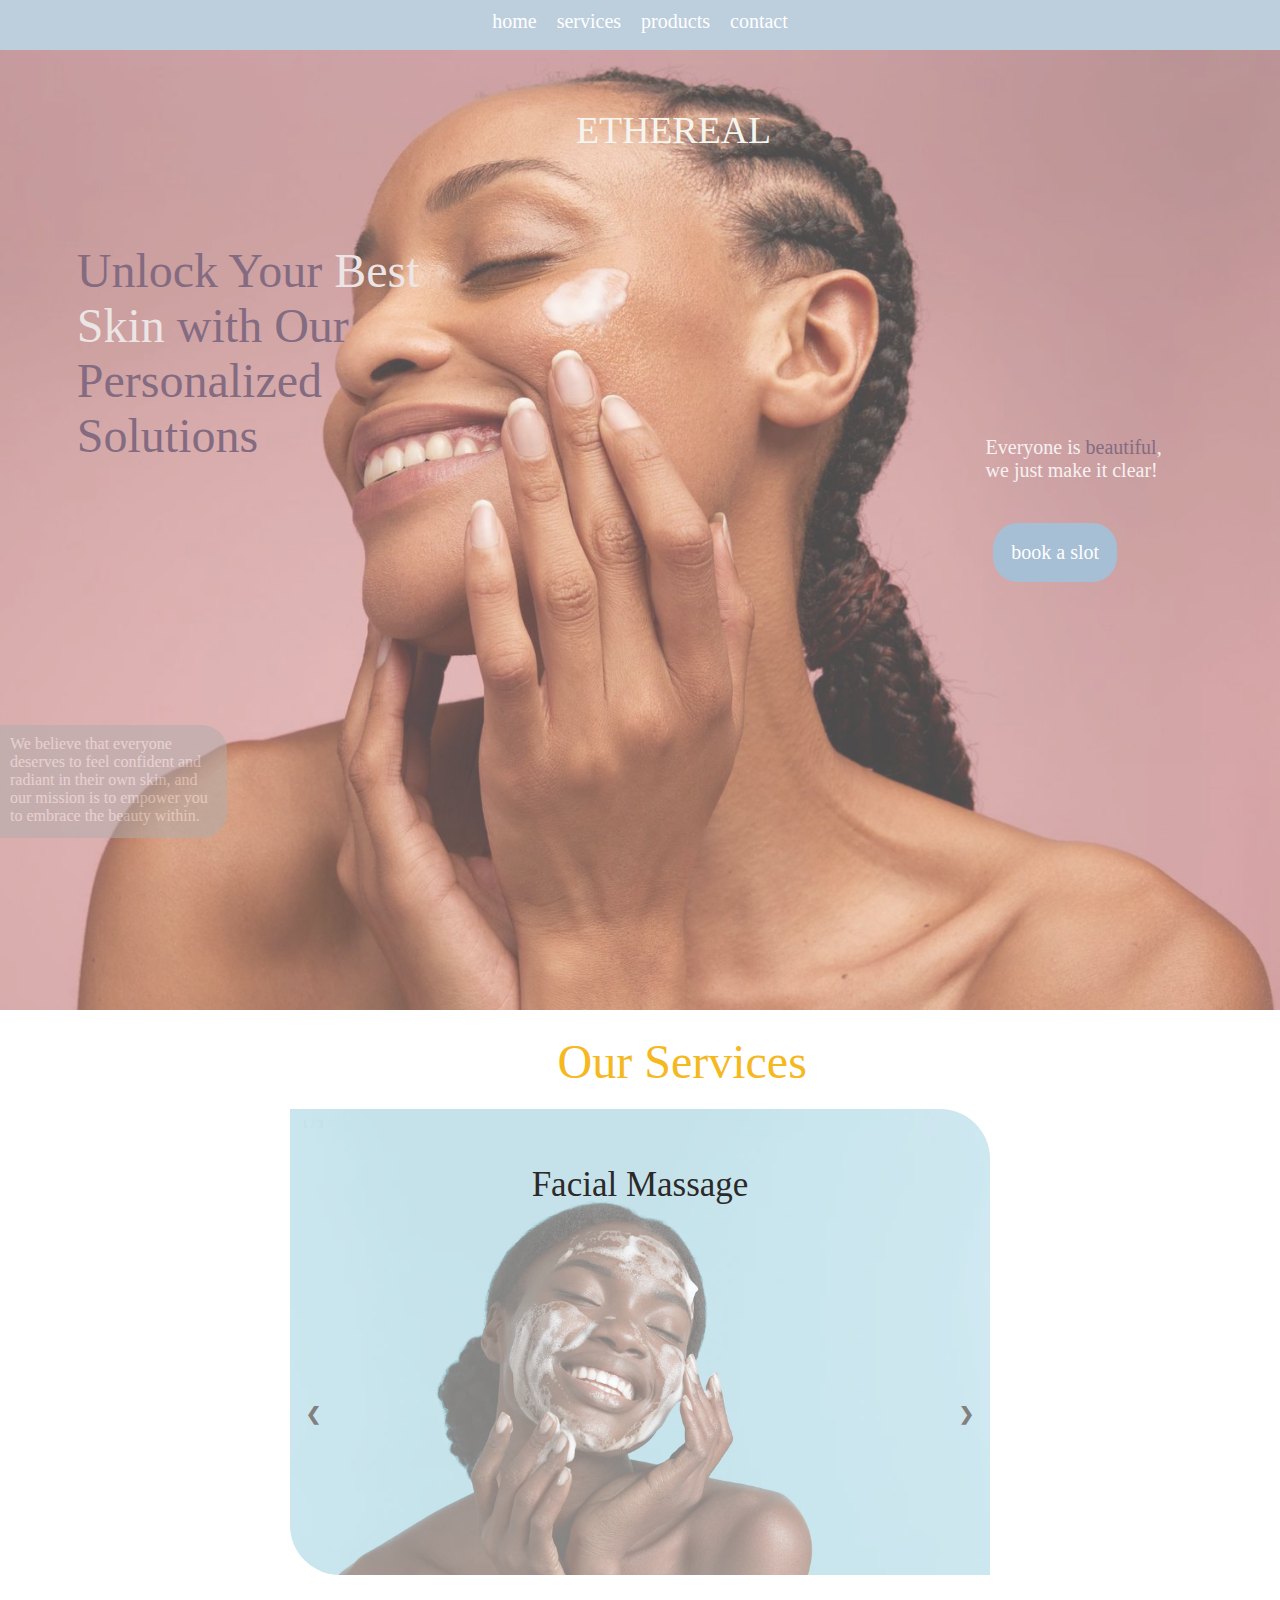
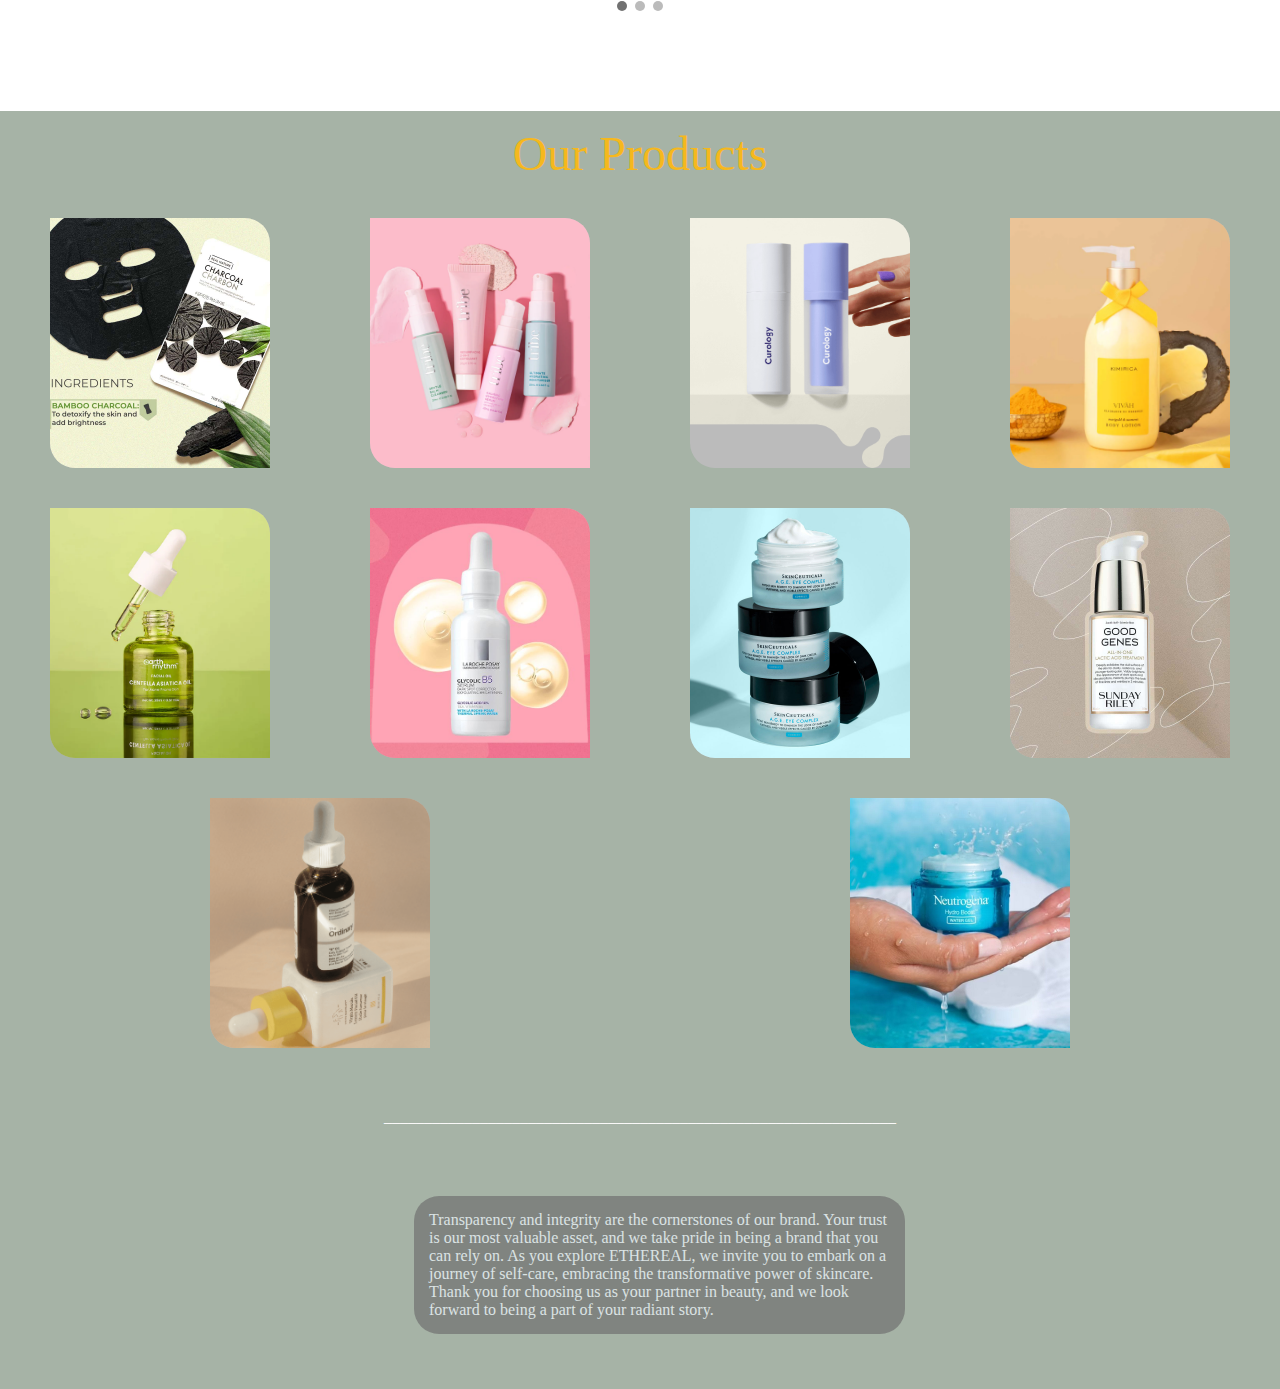
<file: index.html>
<!DOCTYPE html>
<html lang="en">
  <head>
    <meta charset="UTF-8" />
    <meta name="viewport" content="width=device-width, initial-scale=1.0" />
    <title>Document</title>
    <link rel="stylesheet" href="style.css" />
  </head>
  <body>
    <div class="container">
      <div><a class="nav" href="index.html">home</a></div>
      <div><a class="nav" href="services.html">services</a></div>
      <div><a class="nav" href="#">products</a></div>
      <div><a class="nav" href="contact.html">contact</a></div>
    </div>

    <div class="coverpage">
      <img class="cover" src="main.jpg" />

      <div class="text">
        Unlock Your
        <span style="color: rgb(228, 219, 219)">Best Skin</span> with Our
        Personalized Solutions
      </div>
      <div class="textbox">
        Everyone is <span style="color: rgb(80, 45, 76)">beautiful</span>, we
        just make it clear!
      </div>

      <div class="card">
        <a class="slot" href="booking.html">book a slot</a>
      </div>

      <div class="notecard">
        <p class="note">
          We believe that everyone deserves to feel confident and radiant in
          their own skin, and our mission is to empower you to embrace the
          beauty within.
        </p>
      </div>
    </div>

    <div class="heading">ETHEREAL</div>
    <div class="secondsection">
      <div class="headingservice">
        <p class="firstp">Our Services</p>
      </div>

      <div class="slideshow-container">
        <div class="notetwo"></div>
        <!-- Full-width images with number and caption text -->
        <div class="mySlides fade">
          <div class="numbertext">1 / 3</div>
          <img
            class="servicephoto"
            src="facial massage.webp"
            style="width: 100%"
          />
          <div class="servicetext">Facial Massage</div>
        </div>

        <div class="mySlides fade">
          <div class="numbertext">2 / 3</div>
          <img
            class="servicephoto"
            src="hydrafacial.webp"
            style="width: 100%"
          />
          <div class="servicetext">hydrafacial</div>
        </div>

        <div class="mySlides fade">
          <div class="numbertext">3 / 3</div>
          <img
            class="servicephoto"
            src="Dermaplaning.webp"
            style="width: 100%"
          />
          <div class="servicetext">Dermaplaning</div>
        </div>

        <!-- Next and previous buttons -->
        <a class="prev" onclick="plusSlides(-1)">&#10094;</a>
        <a class="next" onclick="plusSlides(1)">&#10095;</a>

        <br />

        <!-- The dots/circles -->
        <div style="text-align: center">
          <span class="dot" onclick="currentSlide(1)"></span>
          <span class="dot" onclick="currentSlide(2)"></span>
          <span class="dot" onclick="currentSlide(3)"></span>
        </div>
      </div>
    </div>

    <div class="thirdsection">
      <p class="thirdsechead">Our Products</p>

      <div class="column">
        <div class="flip-card">
          <div class="flip-card-inner">
            <div class="flip-card-front">
              <img class="productphoto" src="prod1.jpg">
            </div>
            <div class="flip-card-back">
              <h1 class="productheading">O3+ Face Mask</h1>
              <p>it removes tan from the surface while boosting the glow from within and also purifying all skin types.</p>
              
            </div>
          </div>
        </div>

        <div class="flip-card">
          <div class="flip-card-inner">
            <div class="flip-card-front">
              <img class="productphoto" src="prod2.webp">
            </div>
            <div class="flip-card-back">
              <h1 class="productheading">Exfoliating Scrub</h1>
              <p>Removing old skin cells from your skin's surface via exfoliation helps to rejuvenate your skin, making it brighter, smoother, and clearer.</p>
              
            </div>
          </div>
        </div>

        <div class="flip-card">
          <div class="flip-card-inner">
            <div class="flip-card-front">
              <img class="productphoto" src="prod3.webp">
            </div>
            <div class="flip-card-back">
              <h1 class="productheading">Acne Cleanser</h1>
              <p> this lightly-foaming wash is gentle enough to use on a daily basis and is even considered as a dermatologist-approved product for treating cystic acne.</p>
              
            </div>
          </div>
        </div>

        <div class="flip-card">
          <div class="flip-card-inner">
            <div class="flip-card-front">
              <img class="productphoto" src="prod4.webp">
            </div>
            <div class="flip-card-back">
              <h1 class="productheading">Kokum Body Butter</h1>
              <p> gentle nature helps soothe aggravated skin and protect it from further irritation. Plus, it can help improve the appearance of blemishes while it calms your skin.</p>
              
            </div>
          </div>
        </div>

        <div class="flip-card">
          <div class="flip-card-inner">
            <div class="flip-card-front">
              <img class="productphoto" src="prod5.webp">
            </div>
            <div class="flip-card-back">
              <h1 class="productheading">Asiatica Facial Oil</h1>
              <p>It's gentle nature helps soothe aggravated skin and protect it from further irritation. Plus, it can help improve the appearance of blemishes while it calms your skin.</p>
              
            </div>
          </div>
        </div>

        <div class="flip-card">
          <div class="flip-card-inner">
            <div class="flip-card-front">
              <img class="productphoto" src="prod6.jpg">
            </div>
            <div class="flip-card-back">
              <h1 class="productheading">Argan Oil Serum</h1>
              <p>this lightweight formula nourishes your skin overnight. All you need is 1-2 drops at bedtime to improve the overall quality of your skin.</p>
              
            </div>
          </div>
        </div>

        <div class="flip-card">
          <div class="flip-card-inner">
            <div class="flip-card-front">
              <img class="productphoto" src="prod7.jpg">
            </div>
            <div class="flip-card-back">
              <h1 class="productheading">Vitamin C Moisturizer</h1>
              <p> It is infused with sodium ascorbyl phosphate and niacinamide which keep your skin moisturized and promotes cell regeneration.</p>
              
            </div>
          </div>
        </div>

        <div class="flip-card">
          <div class="flip-card-inner">
            <div class="flip-card-front">
              <img class="productphoto" src="prod8.jpg">
            </div>
            <div class="flip-card-back">
              <h1 class="productheading">Lactic Acid Serum</h1>
              <p>It is a multi-treatment serum that deeply exfoliates the skin and instantly plumps the look of fine lines and wrinkles in 3 minutes.</p>
              
            </div>
          </div>
        </div>

        <div class="flip-card">
          <div class="flip-card-inner">
            <div class="flip-card-front">
              <img class="productphoto" src="prod9.png">
            </div>
            <div class="flip-card-back">
              <h1 class="productheading">Glucoside Sol.</h1>
              <p>This lightweight, water-based serum is great for those looking for solutions for uneven tone, dullness, signs of aging, and antioxidant support.</p>
              
            </div>
          </div>
        </div>

        <div class="flip-card">
          <div class="flip-card-inner">
            <div class="flip-card-front">
              <img class="productphoto" src="prod10.jpg">
            </div>
            <div class="flip-card-back">
              <h1 class="productheading"> Hydroboost water gel</h1>
              <p>The water gel is clinically proven to hydrate skin for 48 hours, leave skin looking healthier after two weeks and more radiant after four weeks.</p>
             
            </div>
          </div>
        </div>


        
      </div>
      <p class="line">________________________________________________________________</p>
      <div class="textboxtwo">Transparency and integrity are the cornerstones of our brand. Your trust is our most valuable asset, and we take pride in being a brand that you can rely on. As you explore ETHEREAL, we invite you to embark on a journey of self-care, embracing the transformative power of skincare. Thank you for choosing us as your partner in beauty, and we look forward to being a part of your radiant story.</div>

    

    
      
          
    
  </body>
  <script src="app.js"></script>
</html>
</file>
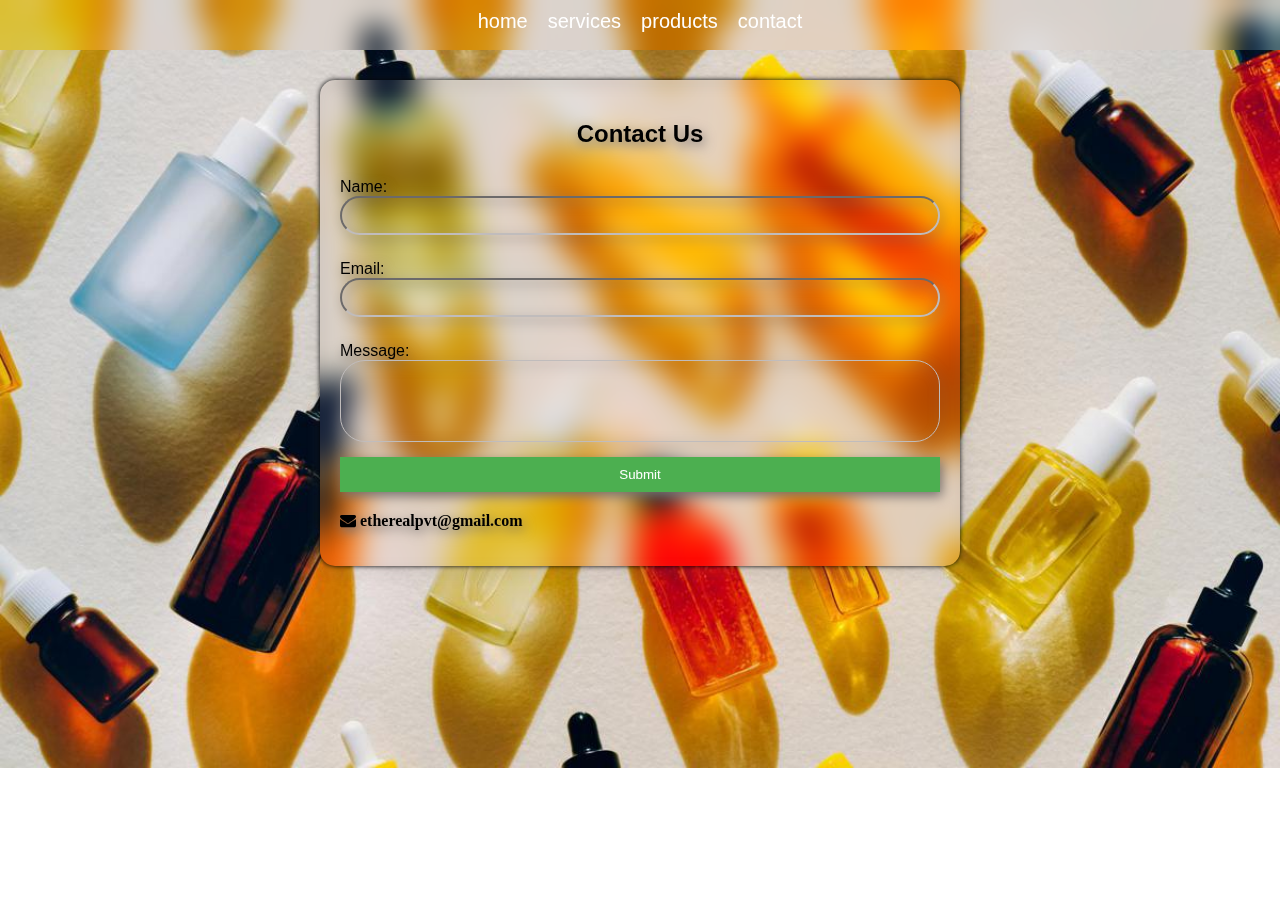
<file: contact.html>
<!DOCTYPE html>
<html lang="en">
<head>
    <meta charset="UTF-8">
    <meta name="viewport" content="width=device-width, initial-scale=1.0">
    <title>contact</title>
    <link rel="stylesheet" href="contact.css">
    <link rel="stylesheet" href="https://cdnjs.cloudflare.com/ajax/libs/font-awesome/4.7.0/css/font-awesome.min.css">
    <link rel="stylesheet" href="https://fonts.googleapis.com/icon?family=Material+Icons">

</head>
<body>
    <div class="container">
        <div>home</div>
        <div>services</div>
        <div>products</div>
        <div>contact</div>
      </div>
    <div class="contact">
    <h2>Contact Us</h2>
    <form action="#" method="post">
        <label for="name">Name:</label>
        <input type="text" id="name" name="name" required>

        <label for="email">Email:</label>
        <input type="email" id="email" name="email" required>

        <label for="message">Message:</label>
        <textarea id="message" name="message" rows="4" required></textarea>

        <button type="submit">Submit</button>
    </form>
    
    <p class="email"><i class="fa fa-envelope"> <b>etherealpvt@gmail.com</b></i></p>
    


</div>

</body>
</html>
</file>
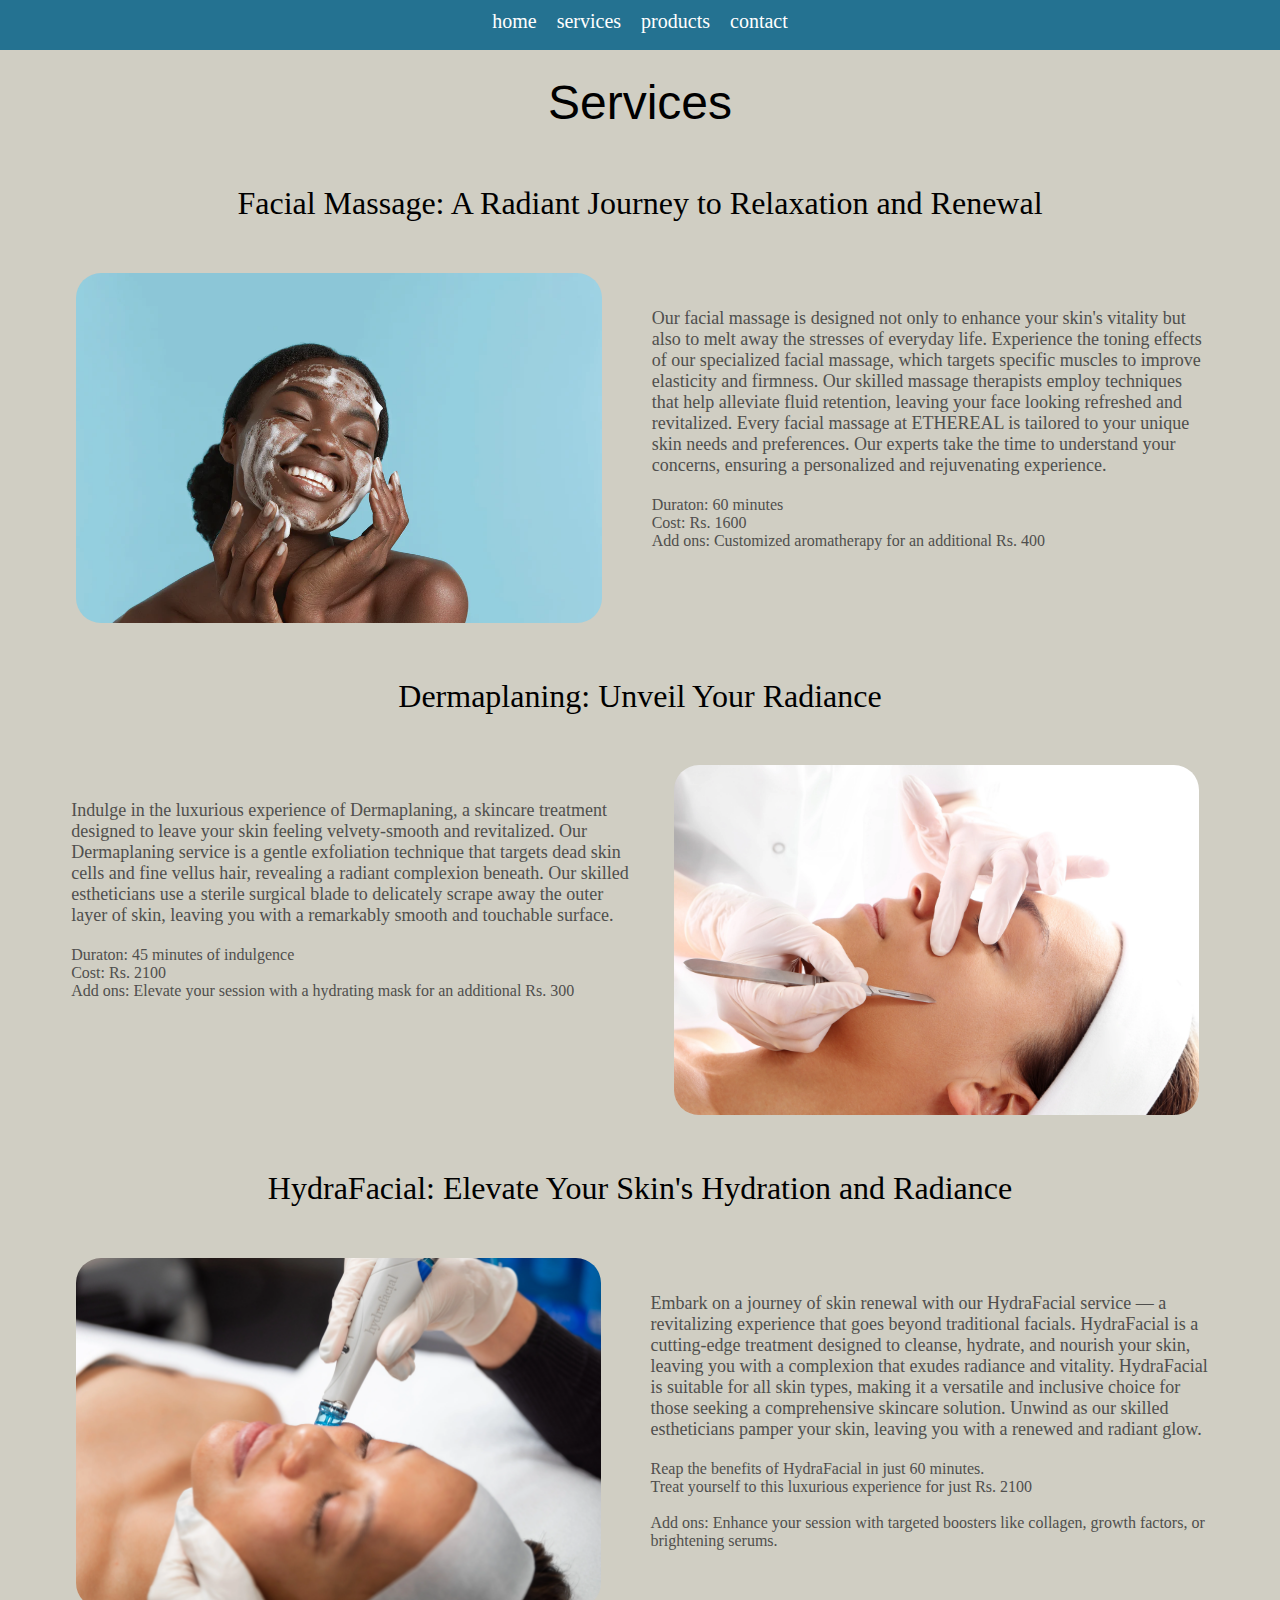
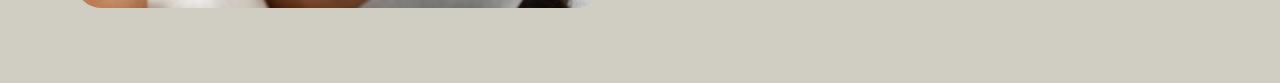
<file: services.html>
<!DOCTYPE html>
<html lang="en">
<head>
    <meta charset="UTF-8">
    <meta name="viewport" content="width=device-width, initial-scale=1.0">
    <title>services</title>
    <link rel="stylesheet" href="styleservice.css">
</head>
<body>
    <div class="container">
        <div>home</div>
        <div>services</div>
        <div>products</div>
        <div>contact</div>
      </div>
      <div class="sectionone">
        <p class="heading">Services</p>
        <p class="subheading">Facial Massage: A Radiant Journey to Relaxation and Renewal</p>

        <div class="firstcontainer">
        <img class="firstphoto" src="facial massage.webp">
        
        <div class="costcontainer">
        <p class="description">Our facial massage is designed not only to enhance your skin's vitality but also to melt away the stresses of everyday life. Experience the toning effects of our specialized facial massage, which targets specific muscles to improve elasticity and firmness. Our skilled massage therapists employ techniques that help alleviate fluid retention, leaving your face looking refreshed and revitalized. Every facial massage at ETHEREAL is tailored to your unique skin needs and preferences. Our experts take the time to understand your concerns, ensuring a personalized and rejuvenating experience.
        </p>
        <p class="details">Duraton: 60 minutes</p>
        <p class="details">Cost: Rs. 1600</p>
        <p class="details">Add ons: Customized aromatherapy for an additional Rs. 400</p>
      </div>
      </div>

      <p class="subheading">Dermaplaning: Unveil Your Radiance</p>
      <div class="firstcontainer">
       <div class="costcontainer">
        <p class="description">Indulge in the luxurious experience of Dermaplaning, a skincare treatment designed to leave your skin feeling velvety-smooth and revitalized. Our Dermaplaning service is a gentle exfoliation technique that targets dead skin cells and fine vellus hair, revealing a radiant complexion beneath. Our skilled estheticians use a sterile surgical blade to delicately scrape away the outer layer of skin, leaving you with a remarkably smooth and touchable surface.
        </p>
        <p class="details">Duraton: 45 minutes of indulgence</p>
        <p class="details">Cost: Rs. 2100</p>
        <p class="details">Add ons: Elevate your session with a hydrating mask for an additional Rs. 300 </p>
      </div>
      <img class="firstphoto" src="Dermaplaning.webp" >
     </div>

     <p class="subheading">HydraFacial: Elevate Your Skin's Hydration and Radiance</p>

        <div class="firstcontainer">
        <img class="firstphoto" src="hydrafacial.webp">
        
        <div class="costcontainer">
        <p class="description">Embark on a journey of skin renewal with our HydraFacial service — a revitalizing experience that goes beyond traditional facials. HydraFacial is a cutting-edge treatment designed to cleanse, hydrate, and nourish your skin, leaving you with a complexion that exudes radiance and vitality. HydraFacial is suitable for all skin types, making it a versatile and inclusive choice for those seeking a comprehensive skincare solution. Unwind as our skilled estheticians pamper your skin, leaving you with a renewed and radiant glow.
        </p>
        <p class="details">Reap the benefits of HydraFacial in just 60 minutes.</p>
        <p class="details">Treat yourself to this luxurious experience for just Rs. 2100</p>
        <br>
        <p class="details">Add ons: Enhance your session with targeted boosters like collagen, growth factors, or brightening serums.</p>
      </div>
      </div>

    </div>
  
</body>
</html>
</file>
<file: style.css>
*{
    margin: 0;
    padding: 0;
    
}
.container{
    display: flex;
    background-color: rgb(189, 206, 221);
    justify-content:center;
    height: 50px;
    font-size:20px;
    color: white;

}

.container>div{
    margin: 10px;

}
.cover{
    width: 100%;
    height: 100%;

}
.coverpage{
    position: relative;
    color: rgb(243, 236, 236);
    opacity: 70%;
}
.heading{
    position: absolute;
    top: 12%;
    left: 45%;
    right: 50%;
    font-size: 1cm;
    font-family:luminari, fantasy;
    color: rgb(245, 245, 239);
}
.text{
    position: absolute;
    top: 20%;
    left: 6%;
    right: 60%;
    font-size: 3em;
    color: rgb(80, 45, 76);
    
}
.card{
    position: absolute;
    top: 48%;
    right: 15%;
    left: 76%;
    background-color:transparent;
    
    width: 6cm;
    display: flex;
    padding: 10px;
    color: black;
    justify-content: space-evenly;
    text-align: center;
    border-radius: 20%;
}
.slot{
    border: solid rgb(130, 164, 195);
    background-color: rgb(130, 164, 195);
    font-size: 20px;
    padding: 15px;
    margin-right: 30%;
    border-radius: 25px;
    color: white;
    text-decoration: none;

}

.textbox{
    
    position: absolute;
    top: 40%;
    right: 8%;
    font-size: 20px;
    left: 77%;

}

 .nav{
  color: white;
  text-decoration: none;
 }
  

* {box-sizing:border-box}

/* Slideshow container */
.slideshow-container {
   
  position: relative;
  margin: auto;
  
  height: 600px;
  width: 700px;

}

/* Hide the images by default */
.mySlides {
  display: none;
}

/* Next & previous buttons */
.prev, .next {
  cursor: pointer;
  position: absolute;
  top: 50%;
  width: auto;
  margin-top: -22px;
  padding: 16px;
  color: rgb(131, 127, 127);
  font-weight: bold;
  font-size: 18px;
  transition: 0.6s ease;
  border-radius: 0 3px 3px 0;
  user-select: none;
}

/* Position the "next button" to the right */
.next {
  right: 0;
  border-radius: 3px 0 0 3px;
}

/* On hover, add a black background color with a little bit see-through */
.prev:hover, .next:hover {
  background-color: rgba(0,0,0,0.8);
}

/* Caption text */
.servicetext {
  color: #2c2929;
  font-size: 35px;
  padding: 8px 12px;
  position: absolute;
  top: 8%;
  width: 100%;
  text-align: center;
}

/* Number text (1/4 etc) */
.numbertext {
  color: #f2f2f2;
  font-size: 12px;
  padding: 8px 12px;
  position: absolute;
  top: 0;
}

/* The dots/bullets/indicators */
.dot {
  cursor: pointer;
  height: 10px;
  width: 10px;
  margin: 0 2px;
  background-color: #bbb;
  border-radius: 50%;
  display: inline-block;
  transition: background-color 0.6s ease;
}

.active, .dot:hover {
  background-color: #717171;
}

/* Fading animation */
.fade {
  animation-name: fade;
  animation-duration: 1.5s;
}

@keyframes fade {
  from {opacity: .4}
  to {opacity: 1}
}

.servicephoto{
    opacity: 50%;
}

.notecard{
    height: 3cm;
    width: 6cm;
    background-color: #8e8b8b;
    opacity: 50%;
    position: absolute;
    top:70%;
    border-top-right-radius: 25px;
    border-bottom-right-radius: 25px;

}
.note{
    padding: 10px;
}
.headingservice{
    position: relative;
    bottom: 5%;
    color: rgb(245, 184, 30);
    left: 42%;
    font-size: 3rem;
    font-family: didot, serif;
    margin: 20px;
    
    
}
.servicephoto{
    border-top-right-radius: 50px;
    border-bottom-left-radius: 50px;
}
.thirdsection{
  position: relative;
  background-color: rgb(166, 179, 166);
  padding-bottom: 25px;
}

.thirdsechead{
  text-align: center;
  font-family:didot, serif ;
  color: rgb(245, 184, 30);
  font-size: 3rem;
  margin: 2px;
  padding: 15px;
}

.column{
  display:inline-flex;
  flex-wrap: wrap;
  justify-content: space-around;
}
.productphoto{
  height: 250px;
 width: 220px;
  object-fit:cover;
  border-top-right-radius: 25px;
  border-bottom-left-radius: 25px;
}

 .line{
  padding: 40px;
  text-align: center;
  color: rgb(249, 248, 248);
 }

.textboxtwo{
  width: 13cm;
  height: auto;
  position: relative;
  border-color: #717171;
  background-color:#717171;
  left: 30%;
  margin: 30px;
  padding: 15px;
  border-radius: 25px;
  color: aliceblue;
  opacity: 70%;
}

.flip-card {
  background-color:transparent;
  width: 220px;
  height: 250px;
  
  margin: 20px;
  border-top-right-radius: 25px;
  border-bottom-left-radius: 25px;
  perspective: 1000px; /* Remove this if you don't want the 3D effect */
}

/* This container is needed to position the front and back side */
.flip-card-inner {
  position: relative;
  width: 100%;
  height: 100%;
  text-align: center;
  transition: transform 0.8s;
  transform-style: preserve-3d;
  border-top-right-radius: 25px;
  border-bottom-left-radius: 25px;
}

/* Do an horizontal flip when you move the mouse over the flip box container */
.flip-card:hover .flip-card-inner {
  transform: rotateY(180deg);
}

/* Position the front and back side */
.flip-card-front, .flip-card-back {
  position: absolute;
  width: 100%;
  height: 100%;
  -webkit-backface-visibility: hidden; /* Safari */
  backface-visibility: hidden;
  border-top-right-radius: 25px;
  border-bottom-left-radius: 25px;
}

/* Style the front side (fallback if image is missing) */
.flip-card-front {
  background-color: #bbb;
  color: black;
}

/* Style the back side */
.flip-card-back {
  background-color:  rgb(210, 210, 166);
  color: white;
  transform: rotateY(180deg);
  text-align: center;
  padding-top: 25px;
  padding-left: 10px;
  padding-right: 10px;
}

.productheading{
  margin-bottom: 12px;
}
</file>
<file: contact.css>
/* Add your styling here */

.container{
    display: flex;
    background-color:transparent;
    justify-content:center;
    height: 50px;
    font-size:20px;
    color: white;
    backdrop-filter: saturate(180%) blur(15px); 
}
.container>div{
    margin: 10px;
}

body {
    font-family: Arial, sans-serif;
    margin: 0;
    padding: 0;
    background-image: url('background.jpg'); 
     background-repeat: no-repeat; 
     background-size: 100%; 
     background-attachment: fixed; 
     

}

.contact {
    max-width: 600px;
    margin: 0 auto;
    padding: 20px;
    box-shadow: 0 0 5px 0 ; 
       margin-top: 30px;
      filter: drop-shadow(2px 4px 6px rgb(117, 111, 111));
    backdrop-filter: saturate(180%) blur(15px); 
   border-radius: 15px;
}

h2 {
    text-align: center;
}

form {
    display: flex;
    flex-direction: column;
}

label {
    margin-top: 10px;
    
}

input,
textarea {
    margin-bottom: 15px;
    padding: 10px;
    width: 100%;
    box-sizing: border-box;
    resize: none;
    background-color:transparent;
    border-radius: 25px;
    border-color: rgb(192, 188, 188);
   
}

button {
    background-color: #4CAF50;
    color: white;
    padding: 10px;
    border: none;
    cursor: pointer;
}

button:hover {
    background-color: #45a049;
}
.email{
    text-align:start;
    margin-top: 20px;
    
}
</file>
<file: styleservice.css>
*{
    margin: 0;
    padding: 0;
    
}
.container{
    display: flex;
    background-color:#247291;
    justify-content:center;
    height: 50px;
    font-size:20px;
    color: white;

}
.container>div{
    margin: 10px;
    
    
}
.heading{
    font-size: 3em;
    font-family: 'Trebuchet MS', 'Lucida Sans Unicode', 'Lucida Grande', 'Lucida Sans', Arial, sans-serif;
    padding: 25px;
    text-align: center;

}
.firstphoto{
    margin: 25px;
    height: 350px;
    width: auto;
    border-radius: 25px;
    margin-right: 30px;
    
    
}
.firstcontainer{
    display: inline-flex;
    margin-left: 4%;
    margin-right: 4%;
    margin-top: 2%;
    max-width: 100%;
   
    
}
.subheading{
    margin-top: 30px;
    font-size: 2em;
    text-align: center;
    font-family:Georgia, 'Times New Roman', Times, serif;
}
.description{
    padding: 20px;
    font-size: 18px;
}
.costcontainer{
    display: flex;
    flex-direction: column;
    padding-top: 40px;
    background-color:transparent;
    border-top-right-radius: 25px;
    border-bottom-left-radius: 25px;
    color: #4f4f4d ;

}
.details{
    margin-left: 20px;
}
.sectionone{
    padding-bottom: 50px;
    background-color: #d0cec3;
}
</file>
